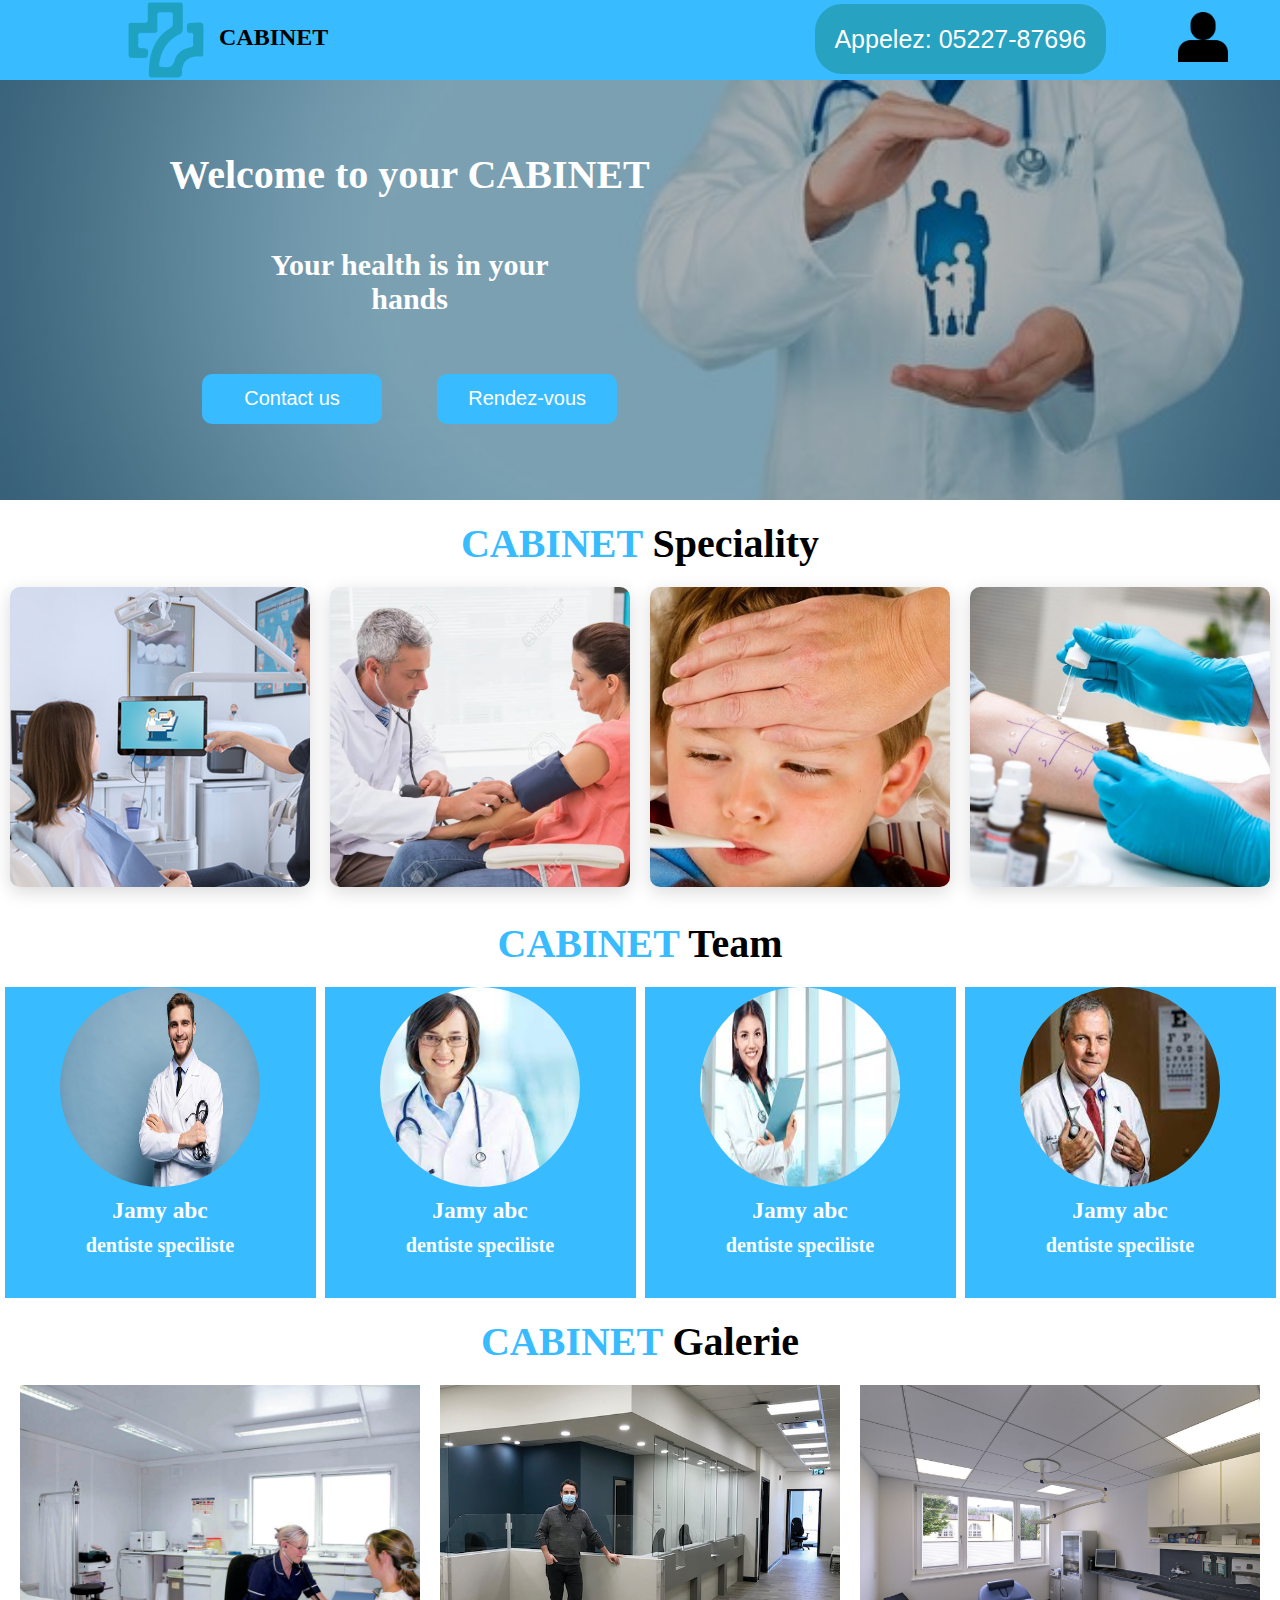
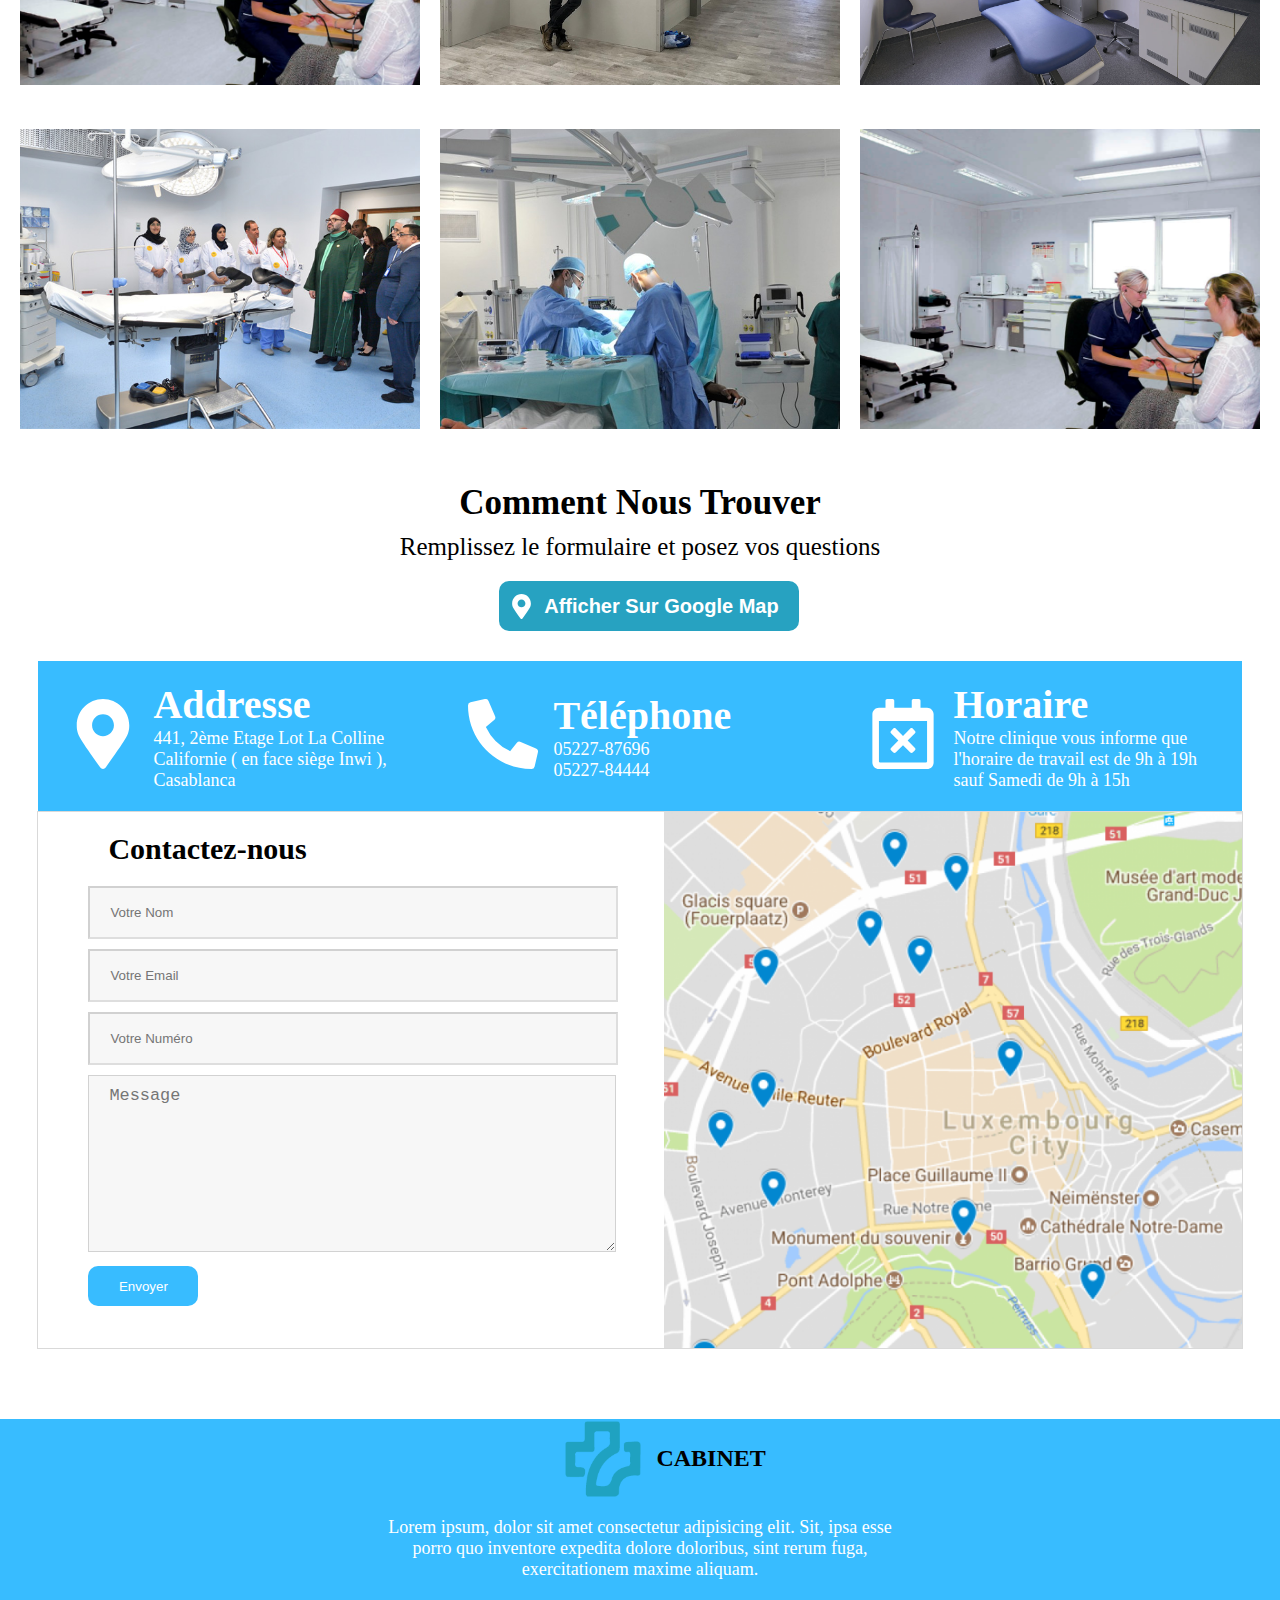
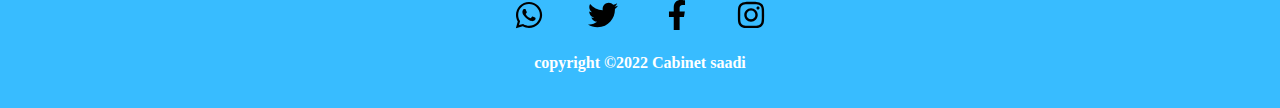
<file: Gestion Cabinet/index.html>
<!DOCTYPE html>
<html lang="en">

<head>
    <meta charset="UTF-8">
    <meta http-equiv="X-UA-Compatible" content="IE=edge">
    <meta name="viewport" content="width=device-width, initial-scale=1.0">
    <title>Cabinet Saadi</title>
    <link rel="stylesheet" href="css/style.css">

</head>

<body style="overflow-x: hidden;">
    <section class="navbar">
        <nav>
            <img class="logo" src="img/logo.png" alt="Cabinet">
            <H2>CABINET</H2>
            <div class="cnc">
                <button>Appelez: 05227-87696</button>
                <a href="login.php"><img class="admin" src="img/icon/2203549_admin_avatar_human_login_user_icon.png"
                        alt=""></a>
            </div>
        </nav>

    </section>
    <section class="welcome">
        <div class="content">
            <h1>Welcome to your CABINET</h1>
            <H2>Your health is in your<br> hands</H2>
            <button>Contact us</button>
            <button>Rendez-vous</button>
        </div>


    </section>
    <section class="speciality">
        <div class="content">
            <h1><span>CABINET</span> Speciality</h1>
            <div class="main">
                <div class="div1">
                    <div class="contenant">
                        <img class="spec" src="img/Illustrations-medical.jpg" alt="voiture">
                        <div class="texte_centrer image__overlay">
                            <div class="image__title">Dacia</div>
                            <p class="image__description">Lorem, ipsum dolor adipisicing elit.</p>
                        </div>
                    </div>
                </div>
                <div class="div1">
                    <div class="contenant">
                        <img class="spec"
                            src="img/36443216-docteur-faire-test-à-son-patient-dans-un-cabinet-médical.webp" alt="moto">
                        <div class="texte_centrer image__overlay">
                            <div class="image__title">Moto</div>
                            <p class="image__description">Lorem, ipsum dolor adipisicing elit.</p>
                        </div>
                    </div>
                </div>
                <div class="div1">
                    <div class="contenant">
                        <img class="spec" src="img/child.jpg" alt="camion">
                        <div class="texte_centrer image__overlay">
                            <div class="image__title">Camion</div>
                            <p class="image__description">Lorem, ipsum dolor adipisicing elit.</p>
                        </div>
                    </div>
                </div>
                <div class="div1">
                    <div class="contenant">
                        <img class="spec" src="img/aller-tests-01.jpg" alt="chantier">
                        <div class="texte_centrer image__overlay">
                            <div class="image__title">Chantier</div>
                            <p class="image__description">Lorem, ipsum dolor adipisicing elit.</p>
                        </div>
                    </div>
                </div>
            </div>
        </div>
    </section>
    <section class="team">
        <h1><span>CABINET</span> Team</h1>
        <div class="cont">
            <div class="div-tem">
                <img src="img/360_F_260040900_oO6YW1sHTnKxby4GcjCvtypUCWjnQRg5.jpg" alt="">
                <div>
                    <h3>Jamy abc</h3>
                    <h4>dentiste speciliste</h4>
                </div>
            </div>
            <div class="div-tem">
                <img src="img/téléchargement (3).jfif" alt="">
                <div>
                    <h3>Jamy abc</h3>
                    <h4>dentiste speciliste</h4>
                </div>
            </div>
            <div class="div-tem">
                <img src="img/images (4).jfif" alt="">
                <div>
                    <h3>Jamy abc</h3>
                    <h4>dentiste speciliste</h4>
                </div>
            </div>
            <div class="div-tem">
                <img src="img/téléchargement (4).jfif" alt="">
                <div>
                    <h3>Jamy abc</h3>
                    <h4>dentiste speciliste</h4>
                </div>
            </div>
        </div>
    </section>
    <section class="galeries">
        <h1><span>CABINET</span> Galerie</h1>
        <div class="galerie">
            <div class="image">
                <img src="img/78470-135955.jpg" alt="">
            </div>
            <div class="image">
                <img src="img/4.-Medical-Clinic-RGB.jpg" alt="">
            </div>
            <div class="image">
                <img src="img/Aerztehaus_Mittenwald-Behandlungsraum.jpg" alt="">
            </div>
        </div>
        <div class="galerie">
            <div class="image">
                <img src="img/nouveau-centre-medical-de-proximite-casablanca.jpg" alt="">
            </div>
            <div class="image">
                <img src="./img/PHOTO4.jpg" alt="">
            </div>
            <div class="image">
                <img src="./img/78470-135955.jpg" alt="">
            </div>
        </div>
    </section>
    <section class="apropos">
        <div class="trouver">
            <div class="text">
                <h1>Comment Nous Trouver</h1>
                <p>Remplissez le formulaire et posez vos questions</p>

            </div>
            <div class="text-button"><button>&ensp;<img src="img/icon/map-marker-alt-solid.svg" alt="">&ensp;Afficher
                    Sur Google
                    Map</button></div>

        </div>
        <div class="contact">
            <div class="section">
                <div class="adr">
                    <div>
                        <img src="img/icon/map-marker-alt-solid.svg" alt="">
                    </div>
                    <div class="info">
                        <h1>Addresse</h1>
                        <p>441, 2ème Etage Lot La Colline Californie ( en face siège Inwi ), Casablanca</P>
                    </div>
                </div>
                <div class="adr">
                    <div>
                        <img src="img/icon/phone-alt-solid.svg" alt="">
                    </div>
                    <div class="info">
                        <h1>Téléphone
                        </h1>
                        <p>05227-87696
                            <br>05227-84444
                        </P>
                    </div>
                </div>
                <div class="adr">
                    <div>
                        <img src="img/icon/calendar-times-regular.svg" alt="">
                    </div>
                    <div class="info">
                        <h1>Horaire</h1>
                        <p>Notre clinique vous informe que l'horaire de travail est de 9h à 19h sauf Samedi de 9h à 15h
                        </P>
                    </div>
                </div>

            </div>
            <div class="sous-section">
                <div class="form">
                    <h1>Contactez-nous</h1>
                    <form action="">
                        <input type="text" placeholder="Votre Nom"><br>
                        <input type="text" placeholder="Votre Email"><br>
                        <input type="text" placeholder="Votre Numéro"><br>
                        <textarea placeholder="Message" name="Message" id="" cols="30" rows="10"></textarea>
                        <button>Envoyer</button>

                    </form>
                </div>
                <div class="maps">
                    <img src="img/capture-e1552573152526.png" alt="">

                </div>
            </div>
        </div>
    </section>
    <footer>
        <div class="footer-content">
            <div class="logo-footer">
                <img class="logo" src="img/logo.png" alt="Cabinet">
                <h2>CABINET</Hé>
            </div>

            <P>Lorem ipsum, dolor sit amet consectetur adipisicing elit. Sit, ipsa esse porro quo inventore
                expedita
                dolore doloribus, sint rerum fuga, exercitationem maxime aliquam.</P>
            <ul class="sociales">
                <a href="#"><img src="img/icon/whatsapp-brands.svg" alt=""></a>
                <a href="#"><img src="img/icon/twitter-brands.svg" alt=""></a>
                <a href="#"><img src="img/icon/facebook-f-brands.svg" alt=""></a>
                <a href="#"><img src="img/icon/instagram-brands.svg" alt=""></a>
            </ul>
        </div>
        <div class="footer-bottom">
            <p>copyright &copy;2022 Cabinet saadi</p>
        </div>
    </footer>
</body>

</html>
</file>
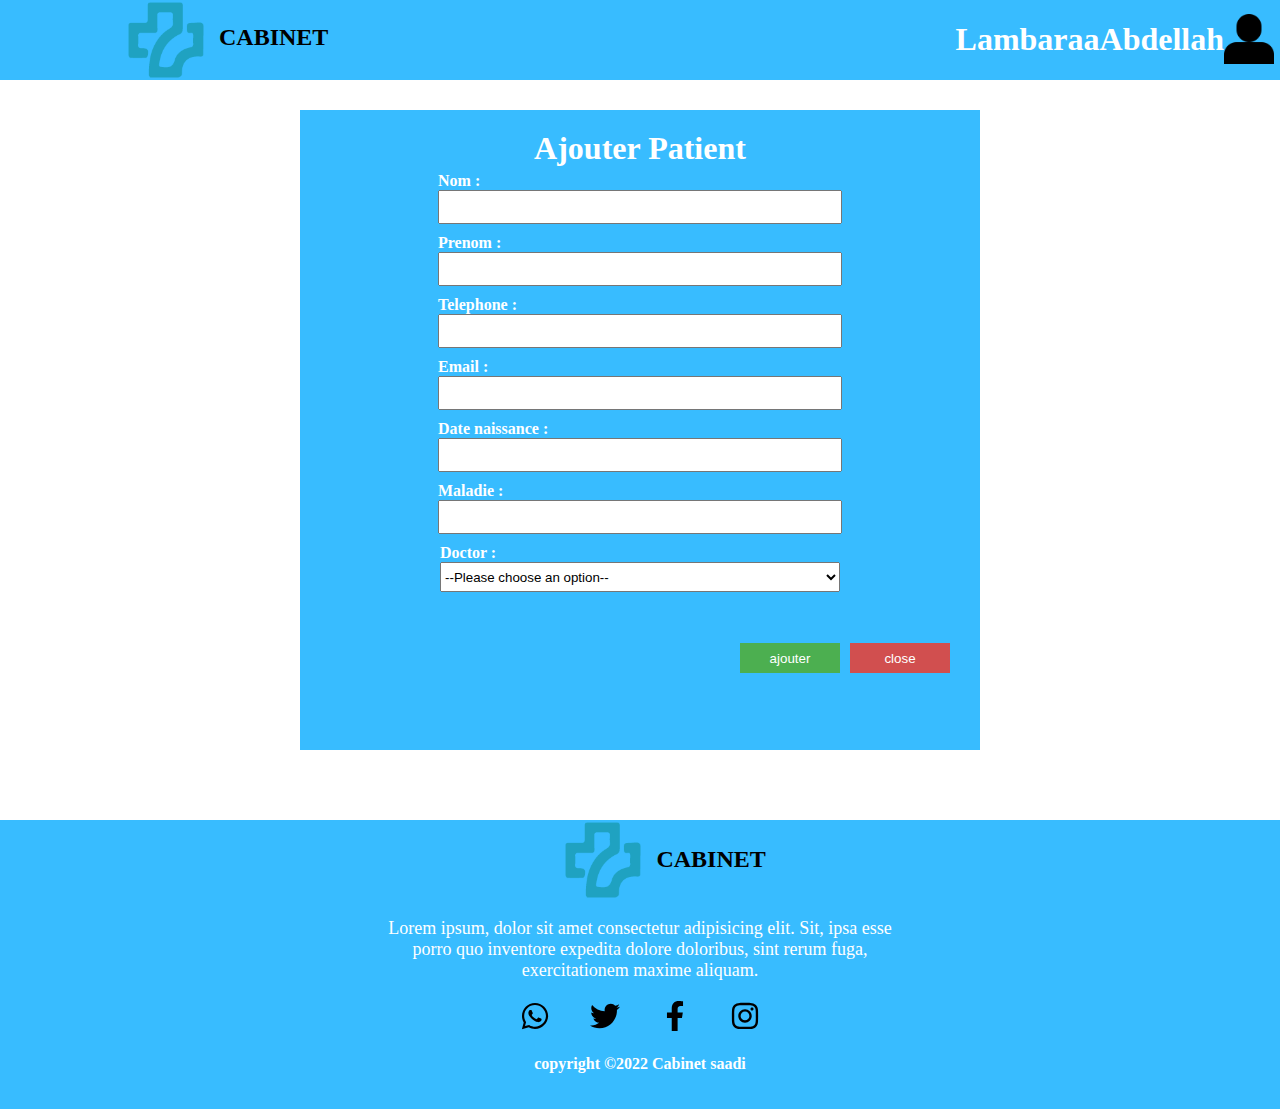
<file: Gestion Cabinet/ajouter.html>
<!DOCTYPE html>
<html lang="en">

<head>
    <meta charset="UTF-8">
    <meta http-equiv="X-UA-Compatible" content="IE=edge">
    <meta name="viewport" content="width=device-width, initial-scale=1.0">
    <title>Document</title>
    <link rel="stylesheet" href="css/modifier.css">

</head>

<body style="overflow-x: hidden;">
    <section class="navbar">
        <nav>
            <img class="logo" src="img/logo.png" alt="Cabinet">
            <H2>CABINET</H2>
            <div class="log">
                <h1>LambaraaAbdellah</h1>
                <img class="admin" src="img/icon/2203549_admin_avatar_human_login_user_icon.png" alt="">
            </div>
        </nav>
    </section>
    <div class="container">

        <section class="modifier">
            <h1>Ajouter Patient</h1>
            <form action="">
                <div class=" all">
                    <div>
                        <label for="nom">Nom :</label>
                        <input type="text" id="nom" name="nom">
                    </div>
                    <div>
                        <label for="name">Prenom :</label>
                        <input type="text" id="p" name="user_name">
                    </div>
                    <div>
                        <label for="tel">Telephone :</label>
                        <input type="text" id="tel" name="tel">
                    </div>
                    <div>
                        <label for="email">Email :</label>
                        <input type="text" id="email" name="email">
                    </div>
                    <div>
                        <label for="date">Date naissance :</label>
                        <input type="text" id="date" name="date">
                    </div>
                    <div>
                        <label for="maladie">Maladie :</label>
                        <input type="text" id="maladie" name="maladie">
                    </div>
                    <div>
                        <label for="doctor">Doctor :</label>

                        <select id="pet-select">
                            <option value="">--Please choose an option--</option>
                            <option value="dog">Dog</option>
                            <option value="cat">Cat</option>
                            <option value="hamster">Hamster</option>
                            <option value="parrot">Parrot</option>
                            <option value="spider">Spider</option>
                            <option value="goldfish">Goldfish</option>
                        </select>
                    </div>

                </div>
                <div class="button">
                    <input class="mod" type="button" value="ajouter" onclick="msg()">
                    <input class="clos" type="button" value="close">

                </div>
            </form>
        </section>

    </div>
    <footer>
        <div class=" footer-content">
            <div class="logo-footer">
                <img class="logo" src="img/logo.png" alt="Cabinet">
                <h2>CABINET</Hé>
            </div>

            <P>Lorem ipsum, dolor sit amet consectetur adipisicing elit. Sit, ipsa esse porro quo inventore
                expedita
                dolore doloribus, sint rerum fuga, exercitationem maxime aliquam.</P>
            <ul class="sociales">
                <a href="#"><img src="img/icon/whatsapp-brands.svg" alt=""></a>
                <a href="#"><img src="img/icon/twitter-brands.svg" alt=""></a>
                <a href="#"><img src="img/icon/facebook-f-brands.svg" alt=""></a>
                <a href="#"><img src="img/icon/instagram-brands.svg" alt=""></a>
            </ul>
        </div>
        <div class="footer-bottom">
            <p>copyright &copy;2022 Cabinet saadi</p>
        </div>
    </footer>

</body>

</html>
</file>
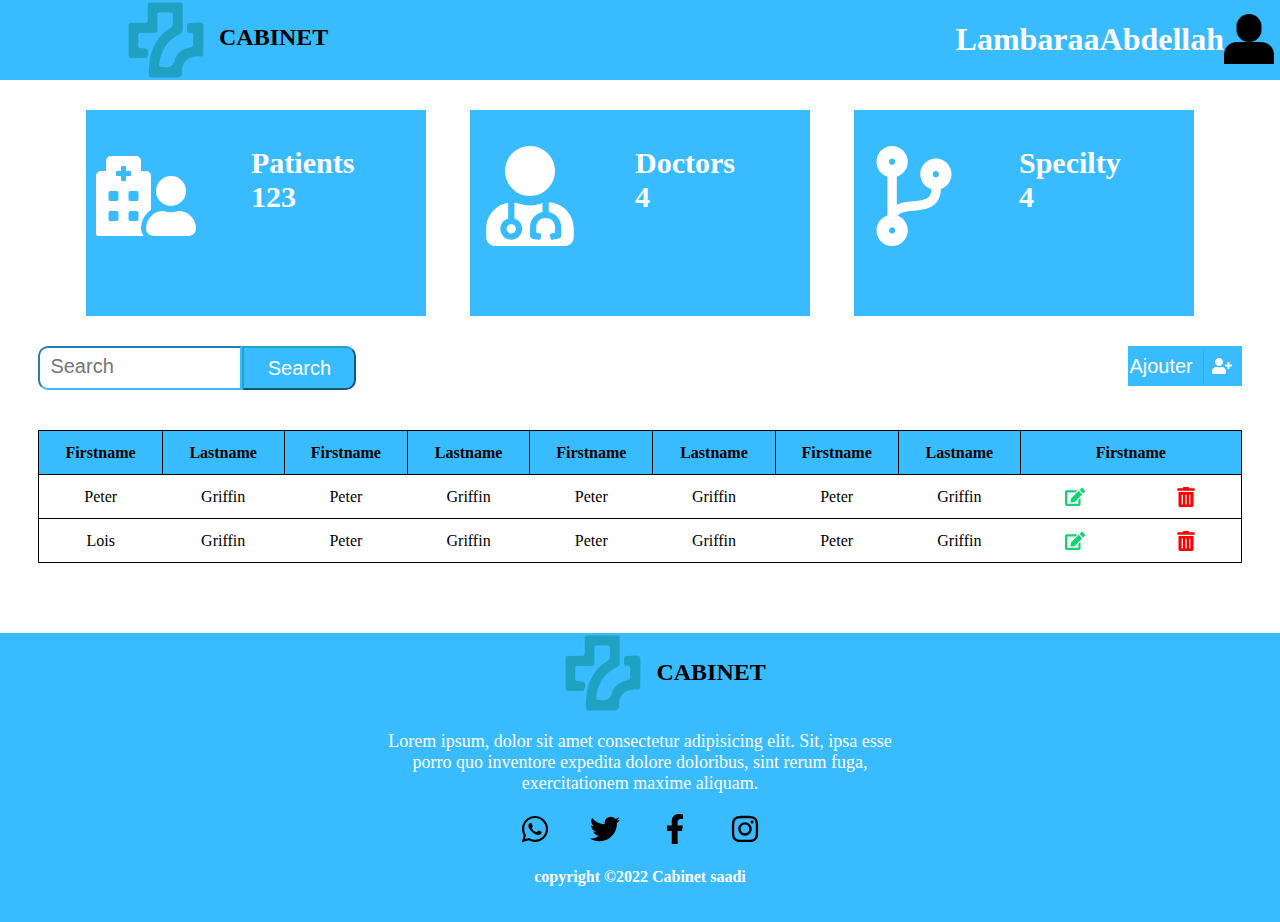
<file: Gestion Cabinet/dashbord.html>
<!DOCTYPE html>
<html lang="en">

<head>
    <meta charset="UTF-8">
    <meta http-equiv="X-UA-Compatible" content="IE=edge">
    <meta name="viewport" content="width=device-width, initial-scale=1.0">
    <title>Document</title>
    <link rel="stylesheet" href="css/dashbord.css">
</head>

<body style="overflow-x: hidden;">
    <section class="navbar">
        <nav>
            <img class="logo" src="img/logo.png" alt="Cabinet">
            <H2>CABINET</H2>
            <div class="log">
                <h1>LambaraaAbdellah</h1>
                <img class="admin" src="img/icon/2203549_admin_avatar_human_login_user_icon.png" alt="">
            </div>
        </nav>
    </section>

    <section class="statistique">
        <div class="st">
            <div>
                <img src="img/icon/hospital-user-solid.svg" alt="">
            </div>
            <div class="info">
                <h1>Patients</h1>
                <h2>123</h2>
            </div>
        </div>
        <div class="st">
            <div>
                <img src="img/icon/user-md-solid.svg" alt="">
            </div>
            <div class="info">
                <h1>Doctors
                </h1>
                <h2>4</h2>
            </div>
        </div>
        <div class="st">
            <div>
                <img src="img/icon/code-branch-solid.svg" alt="">
            </div>
            <div class="info">
                <h1>Specilty</h1>
                <h2>4</h2>
            </div>
        </div>

    </section>
    <section class="tab">
        <div class="option">
            <div class="search">
                <div class="wrap">
                    <div class="search">
                        <input type="text" class="searchTerm" placeholder="Search">
                        <button type="submit" class="searchButton">
                            Search
                        </button>
                    </div>
                </div>

            </div>
            <div class="add-user">
                <a href="ajouter.html">
                    <button type="submit" class="">

                        Ajouter <img src="img/icon/user-plus-solid.svg" alt="">

                    </button>
                </a>
            </div>

        </div>
        <div class="table">
            <table>
                <tr>
                    <th>Firstname</th>
                    <th>Lastname</th>
                    <th>Firstname</th>
                    <th>Lastname</th>
                    <th>Firstname</th>
                    <th>Lastname</th>
                    <th>Firstname</th>
                    <th>Lastname</th>
                    <th colspan="2">Firstname</th>

                </tr>
                <tr>
                    <td>Peter</td>
                    <td>Griffin</td>
                    <td>Peter</td>
                    <td>Griffin</td>
                    <td>Peter</td>
                    <td>Griffin</td>
                    <td>Peter</td>
                    <td>Griffin</td>
                    <td class="edit"><a href="modifier.html"><img src="img/icon/edit-solid.svg" alt=""></a></td>
                    <td class="delete"><a href=""><img src="img/icon/trash-alt-solid.svg" alt=""></a></td>


                </tr>
                <tr>
                    <td>Lois</td>
                    <td>Griffin</td>
                    <td>Peter</td>
                    <td>Griffin</td>
                    <td>Peter</td>
                    <td>Griffin</td>
                    <td>Peter</td>
                    <td>Griffin</td>
                    <td class="edit"><a href=""><img src="img/icon/edit-solid.svg" alt=""></a></td>
                    <td class="delete"><a href=""><img src="img/icon/trash-alt-solid.svg" alt=""></a></td>

                </tr>
            </table>

        </div>


    </section>








    <footer>
        <div class="footer-content">
            <div class="logo-footer">
                <img class="logo" src="img/logo.png" alt="Cabinet">
                <h2>CABINET</Hé>
            </div>

            <P>Lorem ipsum, dolor sit amet consectetur adipisicing elit. Sit, ipsa esse porro quo inventore
                expedita
                dolore doloribus, sint rerum fuga, exercitationem maxime aliquam.</P>
            <ul class="sociales">
                <a href="#"><img src="img/icon/whatsapp-brands.svg" alt=""></a>
                <a href="#"><img src="img/icon/twitter-brands.svg" alt=""></a>
                <a href="#"><img src="img/icon/facebook-f-brands.svg" alt=""></a>
                <a href="#"><img src="img/icon/instagram-brands.svg" alt=""></a>
            </ul>
        </div>
        <div class="footer-bottom">
            <p>copyright &copy;2022 Cabinet saadi</p>
        </div>
    </footer>
</body>

</html>
</file>
<file: Gestion Cabinet/css/style.css>
*{
    margin: 0;
    padding: 0;
}
body{
    font-family: 'Roboto', regular;
    overflow-x: hidden;
}
.navbar{
    position: fixed;
    width:100% ;
    height: 80px;
    z-index: 999;
    background-color:#38BCFF;
}
.logo{
    width: 76px;
    height: 76px;
    margin-left: 10%;
    margin-top: 2px;
   
}
nav{
    display: flex;
}
nav h2{
    margin-top: 24px;
    margin-left: 15px;
    font-family: "roboto";
    font-weight: bold;
}
nav button{
    color: white;
    border: none;
    
    width:291px;
    height: 70px;
    margin-top:auto;
    margin-bottom: auto;
    border-radius: 27px;
    font-size: 25px;
    background-color: #27A2C1;
    cursor: pointer;

}
a{
    margin: auto;
}
.admin{
    width: 50px;
    height: 50px;
    margin-top: auto;
    margin-bottom: auto;
    margin-left: 20px;
    /* margin-left: 80px; */
    

}
.cnc{
    width: 38%;
    display: flex;
    justify-content: space-between;
    margin-left:38%;
 
}

.welcome{
    padding-top:100px;
    width: 100%;
    height: 400px;
    background:linear-gradient(to top,rgba(0,0,0,0.3)100%,rgba(0,0,0,0.3)100%),url(../img/health-medical-life-insurance-whole-260nw-740206291.jpg);
    background-size: cover;
    background-position: center ;
    /* background-repeat: no-repeat; */
    /* background-attachment: fixed; */
    /* border: solid 1px red; */
}
.welcome .content{
    width: 50%;
    height: 300px; ;
    margin-left: 7%;
    margin-top: 4%;
    text-align: center;
    color: white;
}
.welcome .content h1{
    font-size: 40px;
    margin-bottom: 50px;
}

.welcome .content h2{
    font-size: 30px;
    margin-bottom: 5%;
}
.welcome .content button{
    width: 180px;
    height: 50px;
    color: white;
    background-color: #38BCFF;
    font-size: 20px;
    margin-top: 7%;
    border: none;
    border-radius: 10px;
    margin:4%;
    cursor: pointer;
}
.speciality{
    height: 380px;
}
.speciality .content h1{
    margin: 20px 0px 20px 0px;
    text-align: center;
    font-size: 40px;
}
.speciality .content h1 span{
    color: #38BCFF;
}

.main{
    margin-bottom: 40px;
    width: 100%;
    display: flex;
    /* justify-content: space-evenly; */
    justify-content: space-around;
/* justify-content: space-between; */
    flex-wrap: wrap;
    
}
.div1{
    
    width: 300px;;
    margin-bottom: 30px;
    /* border: solid 2px black; */
    background-color: #ffF;
    display: flex;
    flex-direction:column;
    
}
.contenant {
    position: relative;
    text-align: center;
    color:white;
  }

.texte_centrer {
   
    background-color: rgba(22, 20, 20, 0.5);
    /* font-size: 20px; */
    /* font-weight: bold; */
    position: absolute;
    top: 50%;
    left: 50%;
    transform: translate(-50%, -50%);
    justify-content: center;
    align-items: center;
    width: 300px;
    height: 200px;
    display: flex;
    flex-direction: column
  }
  .contenant .spec{
    box-shadow: 0px 5px 18px rgb(0 0 0 / 15%);
    width: 300px;
    height: 300px;
    object-fit: cover;
    background-color: rgba(22, 20, 20, 0.5);
    border-radius: 10px;
  }
  .image__overlay{
      position: absolute;
      /* top: 0;
      left: 0; */
      width: 100%;
      height: 100%;
      background: rgba(67, 79, 80, 0.61)100%;
    border-radius: 10px;
      color: #ffF;
      /* font-family:'Quicksand',sans-serif; */
      display: flex;
      flex-direction: column;
      align-items: center;
      justify-content: center;
      opacity:0 ;
      transition: opacity 0.5s;
  }
  .image__overlay >*{
      transition: transform 0.5s;
  }
  .image__overlay:hover{
    opacity:1.3 ;
  }
  .image__title{
      font-size: 2em;
      font-weight: bold;
  }
  .image__description{
      font-weight: 1.25em;
      margin-top: 0.25em;
  }
.team{
    /* height: 420px; */


}
.team h1{
    margin: 20px 0px 20px 0px;
    text-align: center;
    font-size: 40px;
}
.team h1 span{
    color: #38BCFF;
}
.cont{

    display: flex;
    /* justify-content: space-evenly; */
    justify-content: space-around;
/* justify-content: space-between; */
    flex-wrap: wrap;  

}


.div-tem{
    width: 311px;
    height: 311px;
    background-color: #38BCFF;
    display: flex;
    flex-direction: column;
    align-content: center;
    align-items: center;
    
}
.div-tem img{
    width: 200px;
    height: 200px;
    border-radius: 50%;
    align-items: center;
}
.div-tem div{
    color: white;
    margin-top: 10px;
    font-size: 20px;
    text-align: center;
}
.div-tem div h4{
    margin-top: 10px;
}
.galerie{
    display: flex;
    justify-content: space-evenly;
    flex-wrap: wrap;
}
.galerie .image img{
    width: 400px;
    height: 300px;
    align-items: center;
    background-size: cover;
    background-position: center ;
    object-fit: cover;
    max-width: 100%;
    margin:0 0 40px 0;
} 
.galeries h1{
    margin: 20px 0px 20px 0px;
    text-align: center;
    font-size: 40px;
}
.galeries h1 span{
    color: #38BCFF;
}
.apropos{
    display: flex;
    flex-direction: column;
}
.trouver{
    display: flex;
    flex-direction: column;
    text-align: center;
    margin-bottom: 30px;
}
.text{
    margin-right: 0;
    margin-left: 0;
}

 .text-button button img{
    width: 25px;
    height: 25px;
    filter: invert(89%) sepia(59%) saturate(0%) hue-rotate(346deg) brightness(104%) contrast(103%);
}
 .text-button button{
    display: flex;
    align-items: center;
    margin-left: 39%;
    margin-top: 10px;
    background-color: #27A2C1;
    color: white;
    border: none;
    width: 300px;
    height: 50px;
    border-radius: 10px;
    font-size: 20px;
    font-weight: bold;
    cursor: pointer;
    
}
.text h1{
    font-size: 35px;
    font-weight: bold;
    margin: 10px;
}
.text p{
    font-size: 25px;
    margin: 10px;
 
}
.section{
    width: 94%;
    background-color: #38BCFF;
    margin: 0 auto;
    display: flex;
    flex-wrap: wrap;
}
.adr{
    display: flex;
    width: 360px;
    margin: 20px;
    color: white;
    align-items: center;

}
.adr div img{
    margin-left: 10px;
    width: 70px;
    height: 70px;
    filter: invert(89%) sepia(59%) saturate(0%) hue-rotate(346deg) brightness(104%) contrast(103%);
}
.adr div h1{
  font-size: 40px;
}
.adr div p{
    font-size: 18px;

}
.info{
    margin-left: 15px;
}
.sous-section{
    border:solid 0.5px rgb(0 0 0 / 15%);
    width: 94%;
    height: 536px;
    background-color: #FFF;
    margin: 0 auto;
    display: flex;
    flex-wrap: wrap;
    justify-content: space-between;
}
.form{
    width:42%;
    margin: 20px 30px 0 50px;
    
}
.form h1{
    font-weight: bold;
    font-size: 30px;
    margin:0px 0px 20px 20px;
}
.maps{
    width: 48%;
}
.maps img{
    width: 100%;
    height: 100%;
    align-items: center;
    background-size: cover;
    background-position: center ;
    object-fit: cover;
    cursor: pointer;
   
}
input{
    width:100%;
    height: 49px;
    margin-bottom: 10px;
    border-color: rgb(0 0 0 / 15%);
    background-color: rgb(0 0 0 / 3%);
    padding-left: 20px;
}
textarea{
    width:100%;
    height: 165px;
    margin-bottom: 10px;
    border-color: rgb(0 0 0 / 15%);
    padding-left: 20px;
    padding-top: 10px;
    font-size: 130%;
    background-color: rgb(0 0 0 / 3%);
}
input::placeholder {
   
  }

form button{
    width: 110px;
    height: 40px;
    border-radius: 10px;
    background-color: #38BCFF;
    color: white;
    border: none;
    cursor: pointer;
    margin-bottom: 20px;
}
footer{
    text-align: center;
    margin-top: 70px;
    width: 100vw;
    height: 289px;
    background-color: #38BCFF;

}
.footer-content{
    width: 40%;
   margin:auto;
}
.footer-content p{
    font-size: 18px;
    font-weight: medium;
    color:white;
}
.logo-footer{
    display: flex;
    justify-content: center;
    align-items: center;
    margin-bottom: 20px;
}
.logo-footer h2{
    margin-left: 15px;
    font-weight: bold;
}
.sociales a img{
    margin: 20px;
    width: 30px;
    height: 30px;
}
.footer-bottom{
    color: white;
    font-weight: bold;
}
















@media (max-width: 700px) {
    nav button{
        display: none;
    }.logo{
        width: 65px;
        height: 65px;
        margin-top: 0px;
    }.navbar{
        height: 65px;
    }nav h2{
        font-size: 18px;
    
    }.welcome .content button{
        width: 139px;
    }
    .welcome .content{
        width: 96%;
        margin-top: 4%;
        margin-left: 0%;
    }
    .cnc{
        margin-left:32%;
    }
    .welcome .content h1{
        font-size: 30px;
    }
    
    .welcome .content h2{
        font-size: 30px;
    }
    .speciality{
        height: 1390px;
    }
    .div-tem{
        margin-bottom: 30px;
    }
    .speciality .content h1{
        font-size: 25px;
    }
    .team h1{
        font-size: 25px;
    }.galerie .image img{
        width: 90%;
        margin:0px  10px  10px 20px;
    }.galeries h1{
        font-size: 25px;
    } .text-button button{
        margin-left: 25%;
        width: 180px;
        height: 40px;
        font-size: 12px;

    } .text-button button img{
        width: 17px;
        height: 17px;
    }.text h1{
        font-size: 20px;
    }.text p{
        font-size: 15px;
     
    }.section{
        width: 100%;
    }.adr div h1{
        font-size: 30px;
      }
      .adr div p{
          font-size: 16px;
      
      }.adr div img{
          width: 40px;
          height: 40px;
          margin-left: 30px;
          
      }.maps{
        width: 100%;
    }.form {
        margin: 5px;
        width: 91%;}
    .sous-section{
        border: none;
    }.maps img {
        width: 100vw;
        height: 370px;
    }.apropos{
        height: 1300px;
    }
    .footer-content{
        width: 90%;
       margin:auto;
    }
    .sous-section{
        width: 100%;
    }
    .sociales a img{
        margin: 10px;
        width: 25px;
        height: 25px;
    }
    .footer-bottom{
        margin-top: 20px;
    } .admin{
        margin-left:0%;
        width: 30px;
        height: 30px;   
    }
    footer{
        margin-top: 110px;
    }
    
    
}
</file>
<file: Gestion Cabinet/css/modifier.css>
*{
    margin: 0;
    padding:0;
    }    
    body{
        font-family: 'Roboto', regular;
    }
    .navbar{
        width:100vw ;
        height: 80px;
        background-color:#38BCFF;
    }
    .logo{
        width: 76px;
        height: 76px;
        margin-left: 10%;
        margin-top: 2px;
        float: right;
       
    }
    nav{
        display: flex;
    }
    nav h2{
        margin-top: 24px;
        margin-left: 15px;
        font-family: "roboto";
        font-weight: bold;
    }
    
    .admin{
        width: 50px;
        height: 50px;
        margin-top: auto;
        margin-bottom: auto;
        
    
    }
    img{
    display:flex;
    justify-content: end;
    }

    .log{
        width: 247px;
        margin-left: 49%;
        display: flex;
        flex-direction: row;
        align-items: center;
        justify-content: space-between;
        color: white;
    }
.container{
    margin-top: 30px;
}
.modifier{
    padding: 20px;
    width: 50%;
    height:600px;
    background-color: #38BCFF;
    margin: auto;

    
}
.modifier h1{
    text-align: center;
    color: white;
    font-weight: bold;
}
.all{
    display: flex;
    align-items: center;
    flex-direction: column;
}
.all div{
    display: flex;
    flex-direction: column;
    margin: 5px;
}


label{
    width: 300px;
    color: white;
    font-weight: bold;
    
}
input ,select{
    width: 400px;
    height: 30px;
    outline: white;
    
}

/* 
input[type=button] {
    width: 100px;
    margin-top: 40px;
    border: none;
    color: white;
    margin: 46px 10px 3px 0;
    cursor: pointer;
  } */


.button{
    display: flex;
    justify-content: flex-end;
}
.button .mod{
    background-color: #4CAF50;
      width: 100px;
    margin-top: 40px;
    border: none;
    color: white;
    margin: 46px 10px 3px 0;
    cursor: pointer;
}
.button .clos{
    background-color: rgb(209, 79, 79); 
     width: 100px;
    margin-top: 40px;
    border: none;
    color: white;
    margin: 46px 10px 3px 0;
    cursor: pointer;
}







footer{
    text-align: center;
    margin-top: 70px;
    width: 100vw;
    height: 289px;
    background-color: #38BCFF;

}
.footer-content{
    width: 40%;
   margin:auto;
}
.footer-content p{
    font-size: 18px;
    font-weight: medium;
    color:white;
}
.logo-footer{
    display: flex;
    justify-content: center;
    align-items: center;
    margin-bottom: 20px;
}
.logo-footer h2{
    margin-left: 15px;
    font-weight: bold;
}
.sociales a img{
    margin: 20px;
    width: 30px;
    height: 30px;
}
.footer-bottom{
    color: white;
    font-weight: bold;
}
ul{
    display: inline-flex;
}

@media (max-width:700px) {
    .admin{
        margin-left:50%;
        width: 30px;
        height: 30px;
        
    
    }
    .logo{
        width: 65px;
        height: 65px;
        margin-top: 0px;
    }.navbar{
        height: 65px;
        width: 101vw;
    }nav h2{
        font-size: 18px;
    }.login{
        width: 90vw;
        height: 316px;
        margin-top: 11vh;
    }.footer-content{
        width: 90%;
       margin:auto;
    }
    .sous-section{
        width: 100%;
    }
    .sociales a img{
        margin: 10px;
        width: 25px;
        height: 25px;
    }
    .footer-bottom{
        margin-top: 20px;
    } 
    footer{
        margin-top:80px;
        width: 101vw;
    } .log{
        width: 247px;
        margin-left: 0%;
        display: flex;
        flex-direction:column-reverse;
        
        font-size: 90%;
       
    }.modifier{
        width: 90%;
        height:550px;  
    }input,select{
        width: 94%;
    }
    option{
        width: 100px;
    }
}
</file>
<file: Gestion Cabinet/css/dashbord.css>
*{
    margin: 0;
    padding:0;
    }    
    body{
        font-family: 'Roboto', regular;
    }
    .navbar{
        width:100vw ;
        height: 80px;
        background-color:#38BCFF;
    }
    .logo{
        width: 76px;
        height: 76px;
        margin-left: 10%;
        margin-top: 2px;
        float: right;
       
    }
    nav{
        display: flex;
    }
    nav h2{
        margin-top: 24px;
        margin-left: 15px;
        font-family: "roboto";
        font-weight: bold;
    }
    
    .admin{
        width: 50px;
        height: 50px;
        margin-top: auto;
        margin-bottom: auto;
        
    
    }
    img{
    display:flex;
    justify-content: end;
    }

    .log{
        width: 247px;
        margin-left: 49%;
        display: flex;
        flex-direction: row;
        align-items: center;
        justify-content: space-between;
        color: white;
    }
    .statistique{
        width: 90%;
        margin: 20px auto 0px;
        display: flex;
        flex-wrap: wrap;
        /* align-content: stretch; */
        justify-content: space-around;
    }
    .st{
        display: flex;
        width: 340px;
        height: 170px;
        margin: 10px;
        color: white;
        align-items: flex-start;
        background-color: #38BCFF;
        padding-top: 36px;
    
    }
    .st div img{
        margin-left: 10px;
        width: 100px;
        height: 100px;
        margin-right: 40px;
        filter: invert(89%) sepia(59%) saturate(0%) hue-rotate(346deg) brightness(104%) contrast(103%);
    }
    .st div h1{
      font-size: 30px;
    }
    .st div h2{
        font-size: 30px;
    
    }
    .info{
        margin-left: 15px;
    }  

.tab{
    width: 94%;
    margin: 20px auto 0px;
   
}
.option{
    display: flex;
    justify-content: space-between;
}
.search{
    display: flex;
}
.search input{
    width: 200px;
    height: 40px;
    border-radius: 10px 0 0 10px;
    border-color: #38BCFF;
    outline: none;
}
.search input::placeholder{
    font-size: 20px;
    padding-left: 10px;
    
}
.search button{
    width: 114px;
    height: 44px;
    border-radius: 0 10px 10px 0;
    background-color: #38BCFF;
    border-color: #27A2C1;
    color: white;
    font-size: 20px;
    cursor: pointer;
}
.add-user button{
    font-size: 20px;
    color: white;
    background-color: #38BCFF;
    border-color: #27A2C1;
    width: 114px;
    height: 40px;
    display: flex;
    align-content: space-between;
    justify-content: center;
    align-items: center;
    border: white;
    cursor: pointer;
}
.add-user button img{
    filter: invert(89%) sepia(59%) saturate(0%) hue-rotate(346deg) brightness(104%) contrast(103%);
    width: 20px;
    height: 20px;
    border-left: solid 1px #27A2C1;

    padding: 8px;
    margin-left: 10px;
}
.table{
    margin-top: 40px;
}

table, th ,tr {
    border: 1px solid black;
    width: 150px;
    height: 43px;
    
  }
  td{
    width: 150px;
    height: 43px;  
    text-align: center;
  }
  .edit ,.delete{
    text-align: -webkit-center;
  }
  th{

    background-color: #38BCFF;
  }
  td img{
      width: 20px;
      height: 20px;
  }
  
  table {
    width: 100%;
    border-collapse: collapse;
  }  
  .edit a img{
    filter: invert(69%) sepia(16%) saturate(2825%) hue-rotate(96deg) brightness(94%) contrast(87%);
  }
  .delete a img{
    filter: invert(16%) sepia(82%) saturate(7456%) hue-rotate(2deg) brightness(98%) contrast(115%);  }


    



footer{
    text-align: center;
    margin-top: 70px;
    width: 100vw;
    height: 289px;
    background-color: #38BCFF;

}
.footer-content{
    width: 40%;
   margin:auto;
}
.footer-content p{
    font-size: 18px;
    font-weight: medium;
    color:white;
}
.logo-footer{
    display: flex;
    justify-content: center;
    align-items: center;
    margin-bottom: 20px;
}
.logo-footer h2{
    margin-left: 15px;
    font-weight: bold;
}
.sociales a img{
    margin: 20px;
    width: 30px;
    height: 30px;
}
.footer-bottom{
    color: white;
    font-weight: bold;
}
ul{
    display: inline-flex;
}
a{
    text-decoration: none;
}






@media (max-width:700px) {
    .admin{
        margin-left:50%;
        width: 30px;
        height: 30px;
        
    
    }
    .logo{
        width: 65px;
        height: 65px;
        margin-top: 0px;
    }.navbar{
        height: 65px;
    }nav h2{
        font-size: 18px;
    }.login{
        width: 90vw;
        height: 316px;
        margin-top: 11vh;
    }.footer-content{
        width: 90%;
       margin:auto;
    }
    .sous-section{
        width: 100%;
    }
    .sociales a img{
        margin: 10px;
        width: 25px;
        height: 25px;
    }
    .footer-bottom{
        margin-top: 20px;
    } 
    footer{
        margin-top: 110px;
    } .log{
        width: 247px;
        margin-left: 0%;
        display: flex;
        flex-direction:column-reverse;
        
        font-size: 90%;
       
    }.st{
        width: 340px;
        height: 120px;
    }  .st div img{
    
        width: 60px;
        height: 70px;
      
    }
    
}
</file>
